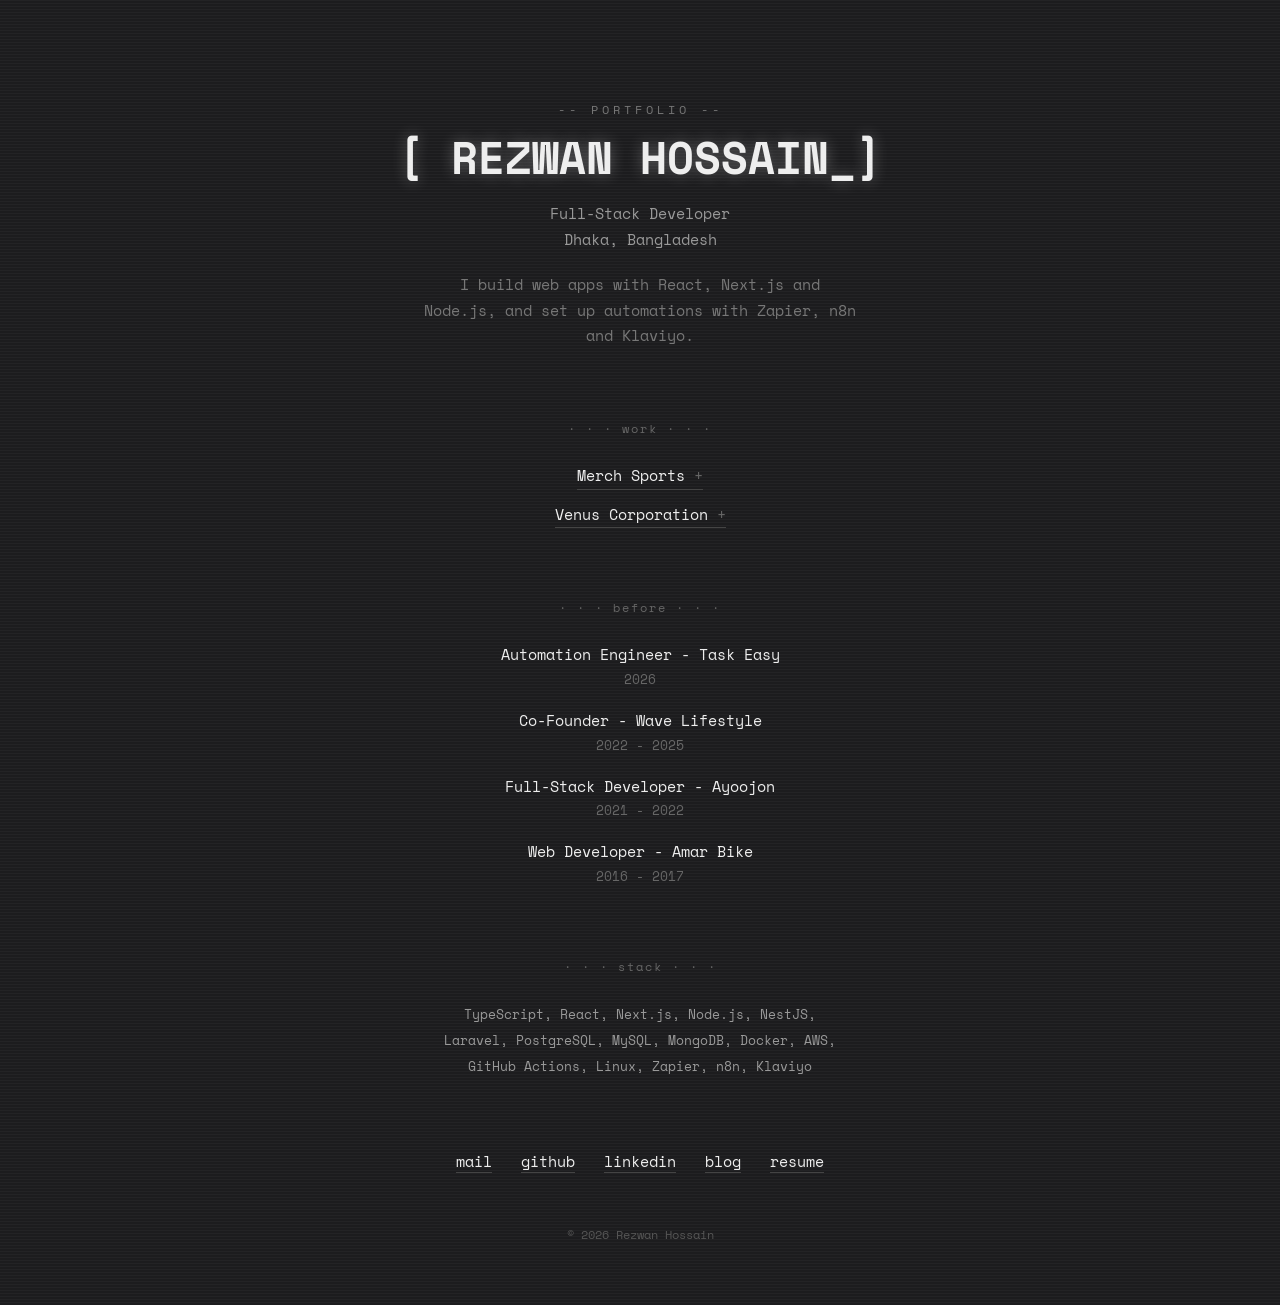
<file: index.html>
<!doctype html>
<html lang="en">
  <head>
    <meta charset="UTF-8" />
    <meta name="viewport" content="width=device-width, initial-scale=1.0" />
    <title>Rezwan Hossain</title>
    <link
      href="https://fonts.googleapis.com/css2?family=Space+Mono:wght@400;700&display=swap"
      rel="stylesheet"
    />
    <link rel="stylesheet" href="style.css" />
  </head>
  <body>
    <div class="container">
      <p class="label">-- portfolio --</p>
      <h1>[ Rezwan Hossain<span class="cursor">_</span>]</h1>
      <p class="sub">Full-Stack Developer</p>
      <p class="sub">Dhaka, Bangladesh</p>
      <p class="about">
        I build web apps with React, Next.js and Node.js, and set up automations
        with Zapier, n8n and Klaviyo.
      </p>

      <h2>· · · work · · ·</h2>
      <details>
        <summary>Merch Sports</summary>
        <p>
          Sports merch store. Next.js, TypeScript, PostgreSQL, Prisma. Deployed
          to a VPS with GitHub Actions.
        </p>
        <p>
          <a href="#">live</a>
          <a href="https://github.com/rezwan-hossain">code</a>
        </p>
      </details>
      <details>
        <summary>Venus Corporation</summary>
        <p>Online shop for a sports merchandise business.</p>
        <p>
          <a href="#">live</a>
          <a href="https://github.com/rezwan-hossain">code</a>
        </p>
      </details>

      <h2>· · · before · · ·</h2>
      <div class="job">Automation Engineer - Task Easy<span>2026</span></div>
      <div class="job">Co-Founder - Wave Lifestyle<span>2022 - 2025</span></div>
      <div class="job">
        Full-Stack Developer - Ayoojon<span>2021 - 2022</span>
      </div>
      <div class="job">Web Developer - Amar Bike<span>2016 - 2017</span></div>

      <h2>· · · stack · · ·</h2>
      <p class="stack">
        TypeScript, React, Next.js, Node.js, NestJS, Laravel, PostgreSQL, MySQL,
        MongoDB, Docker, AWS, GitHub Actions, Linux, Zapier, n8n, Klaviyo
      </p>

      <div class="links">
        <a href="mailto:h.rezwan@ymail.com">mail</a>
        <a href="https://github.com/rezwan-hossain">github</a>
        <a href="https://linkedin.com/in/rezwan-hossain">linkedin</a>
        <a href="blog/index.html">blog</a>
        <a href="public/Rezwan_Hossain_Resume.pdf" target="_blank">resume</a>
      </div>

      <footer>© 2026 Rezwan Hossain</footer>
    </div>
  </body>
</html>
</file>
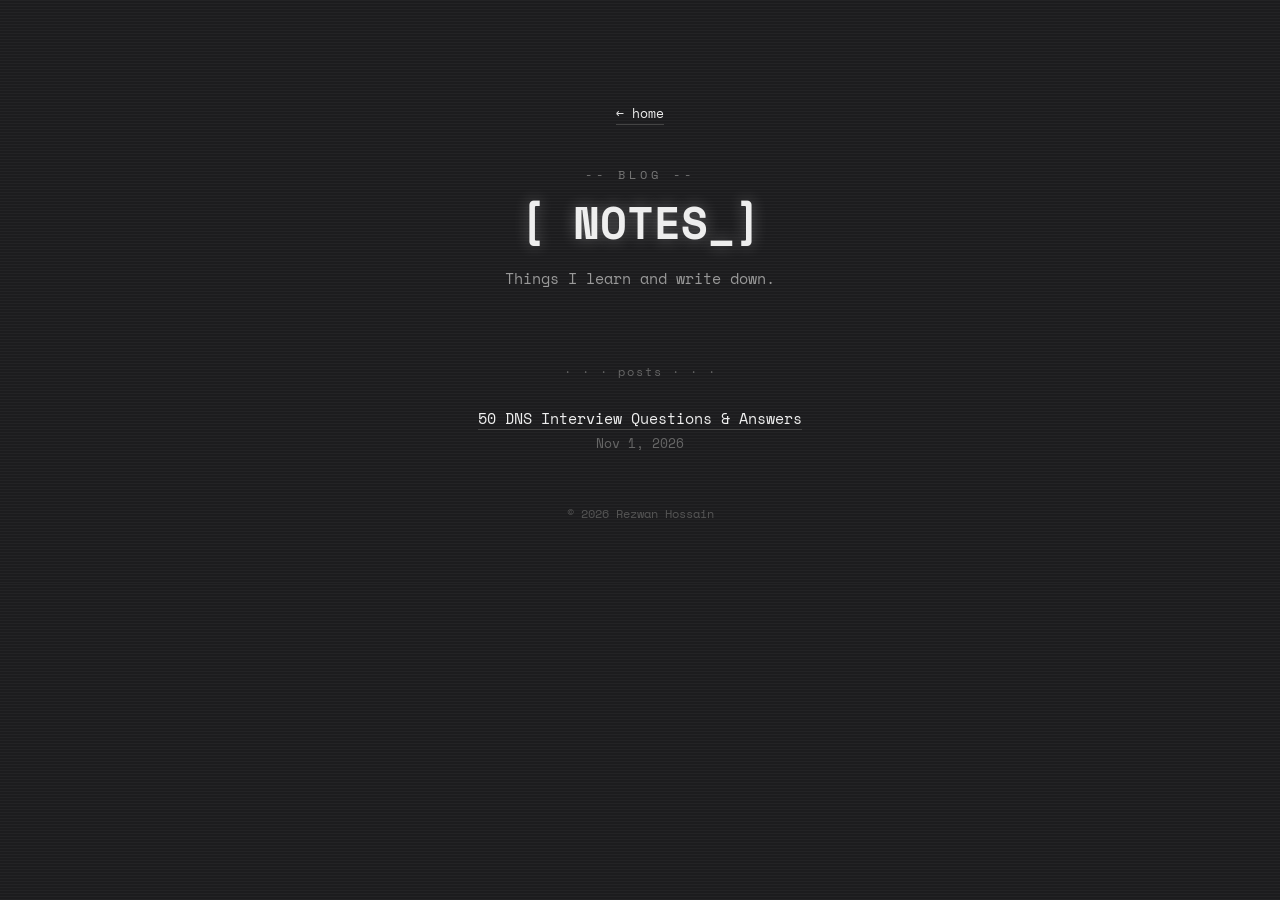
<file: blog/index.html>
<!doctype html>
<html lang="en">
  <head>
    <meta charset="UTF-8" />
    <meta name="viewport" content="width=device-width, initial-scale=1.0" />
    <title>Blog · Rezwan Hossain</title>
    <link
      href="https://fonts.googleapis.com/css2?family=Space+Mono:wght@400;700&display=swap"
      rel="stylesheet"
    />
    <link rel="stylesheet" href="../style.css" />
    <link rel="stylesheet" href="blog.css" />
  </head>
  <body>
    <div class="container">
      <a class="back" href="../index.html">← home</a>

      <p class="label">-- blog --</p>
      <h1>[ Notes<span class="cursor">_</span>]</h1>
      <p class="sub">Things I learn and write down.</p>

      <h2>· · · posts · · ·</h2>
      <ul class="posts">
        <li>
          <a href="dns-interview-questions.html">50 DNS Interview Questions &amp; Answers</a>
          <span>Nov 1, 2026</span>
        </li>
      </ul>

      <footer>© 2026 Rezwan Hossain</footer>
    </div>
  </body>
</html>
</file>
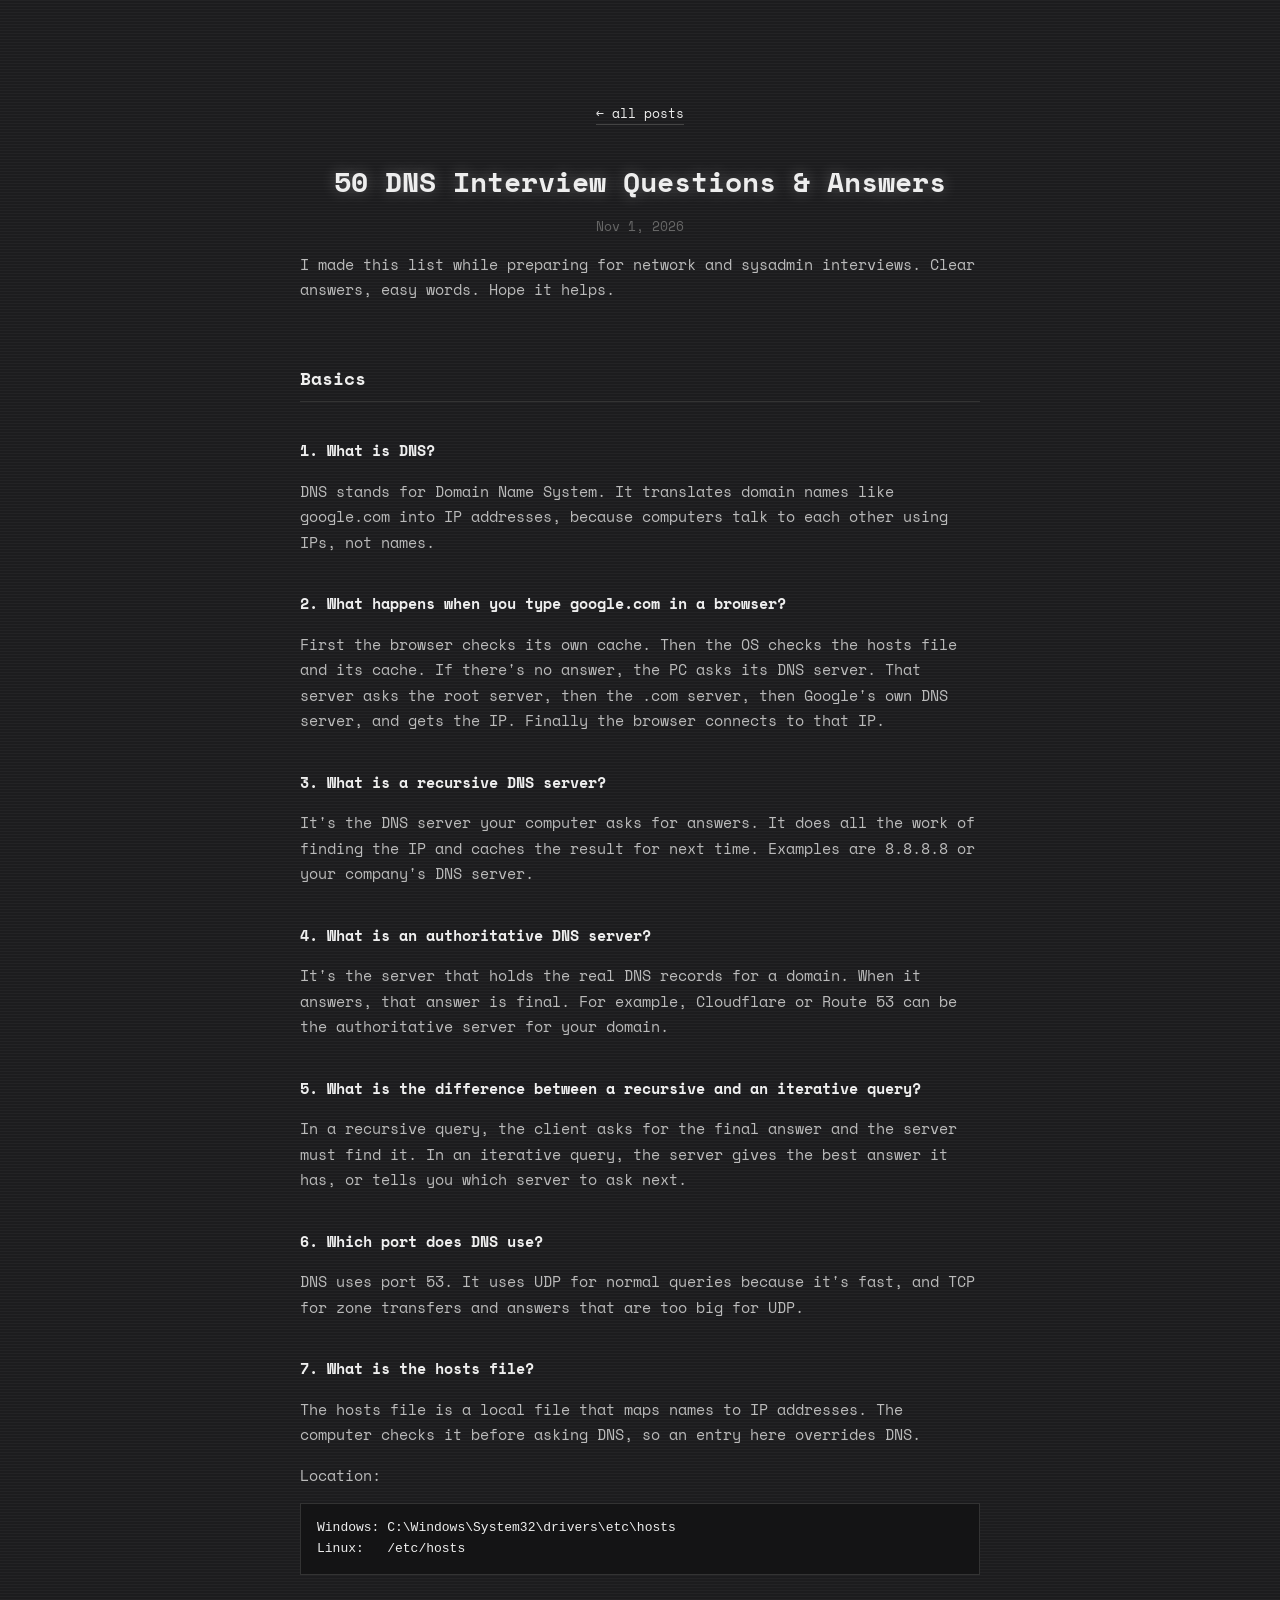
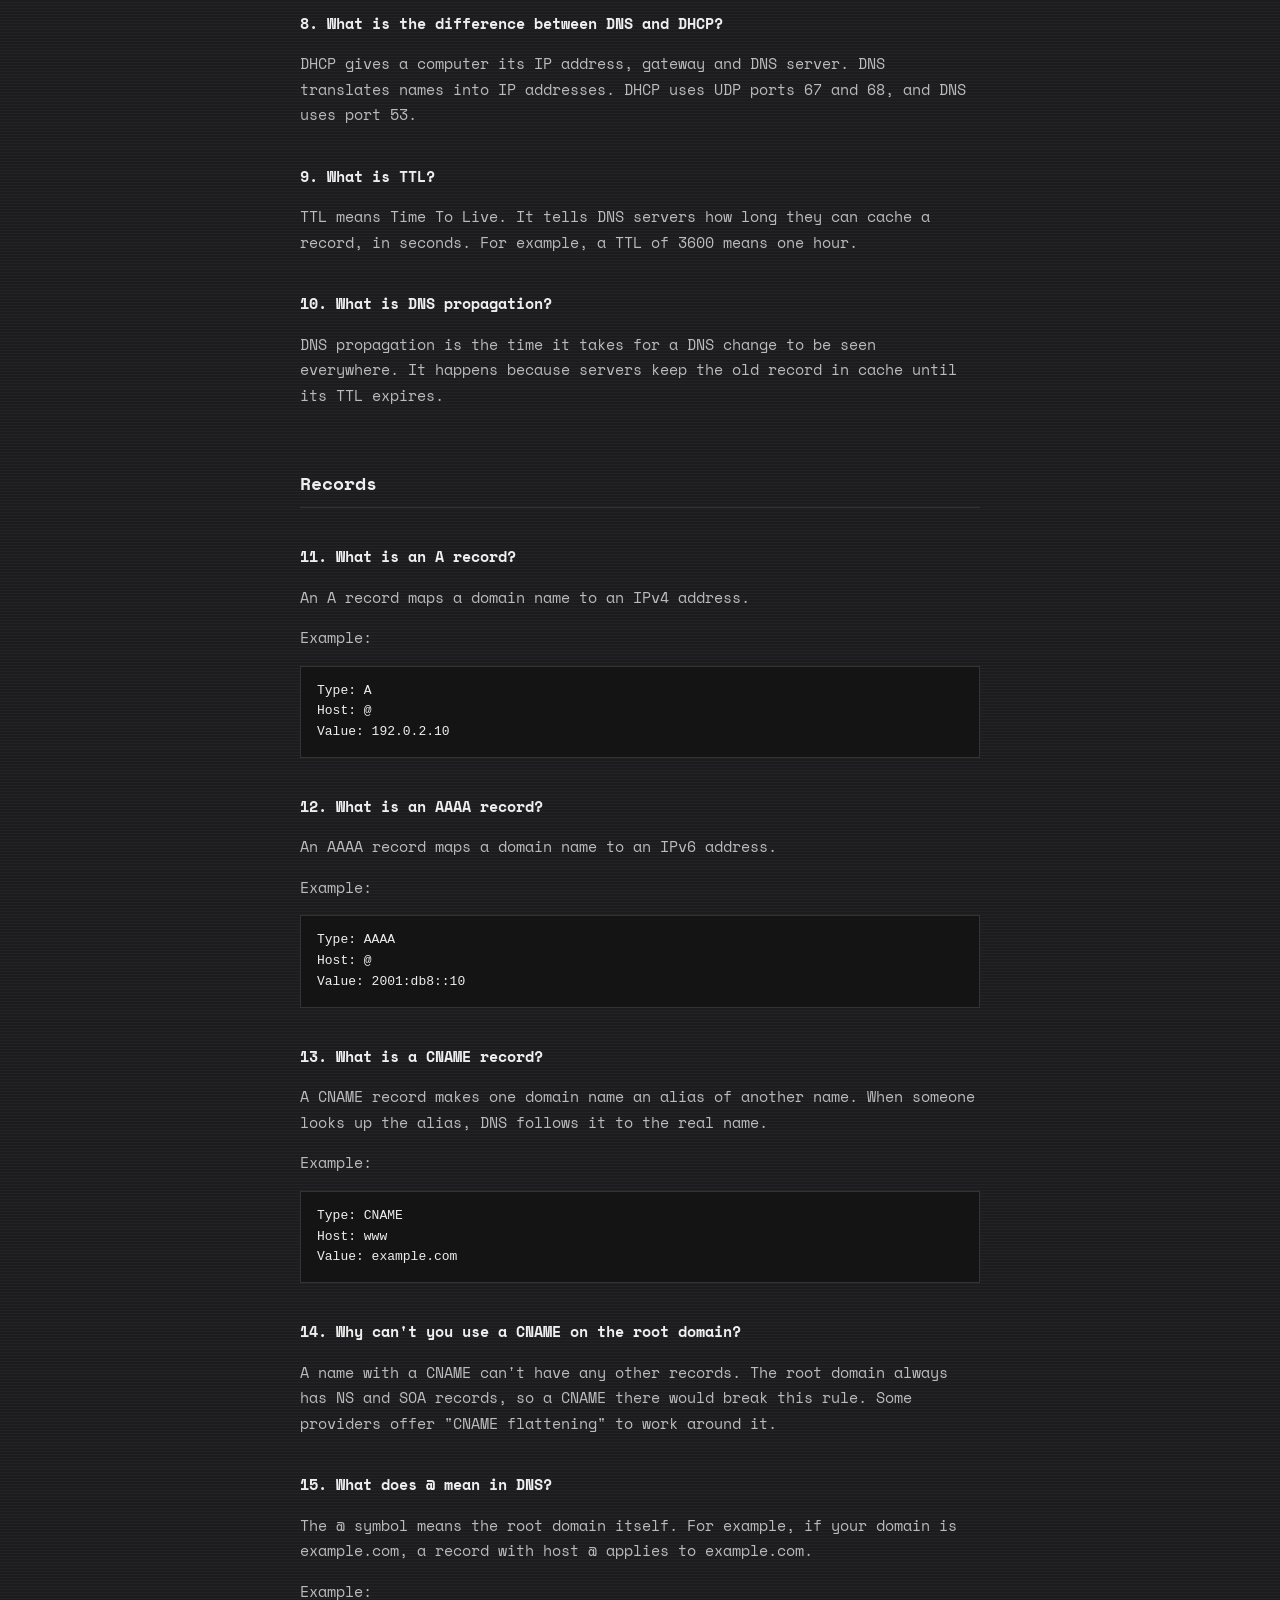
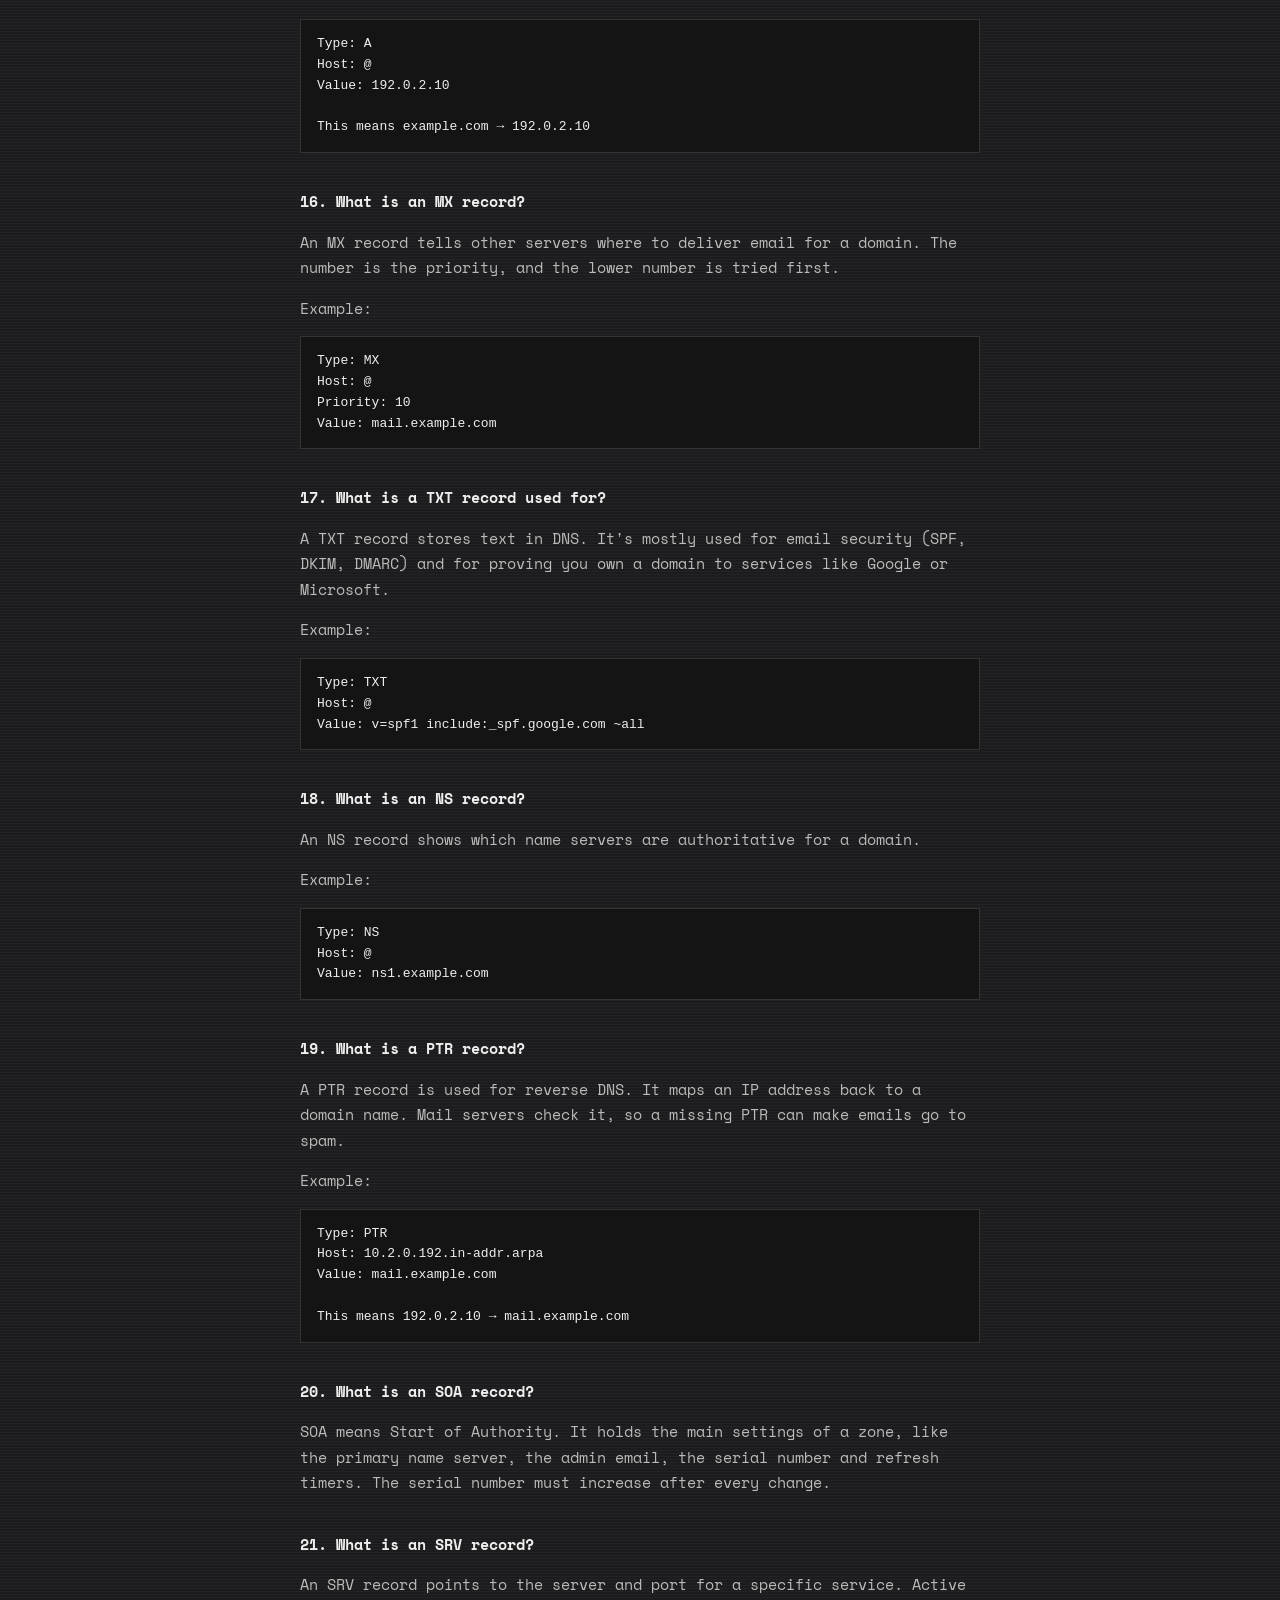
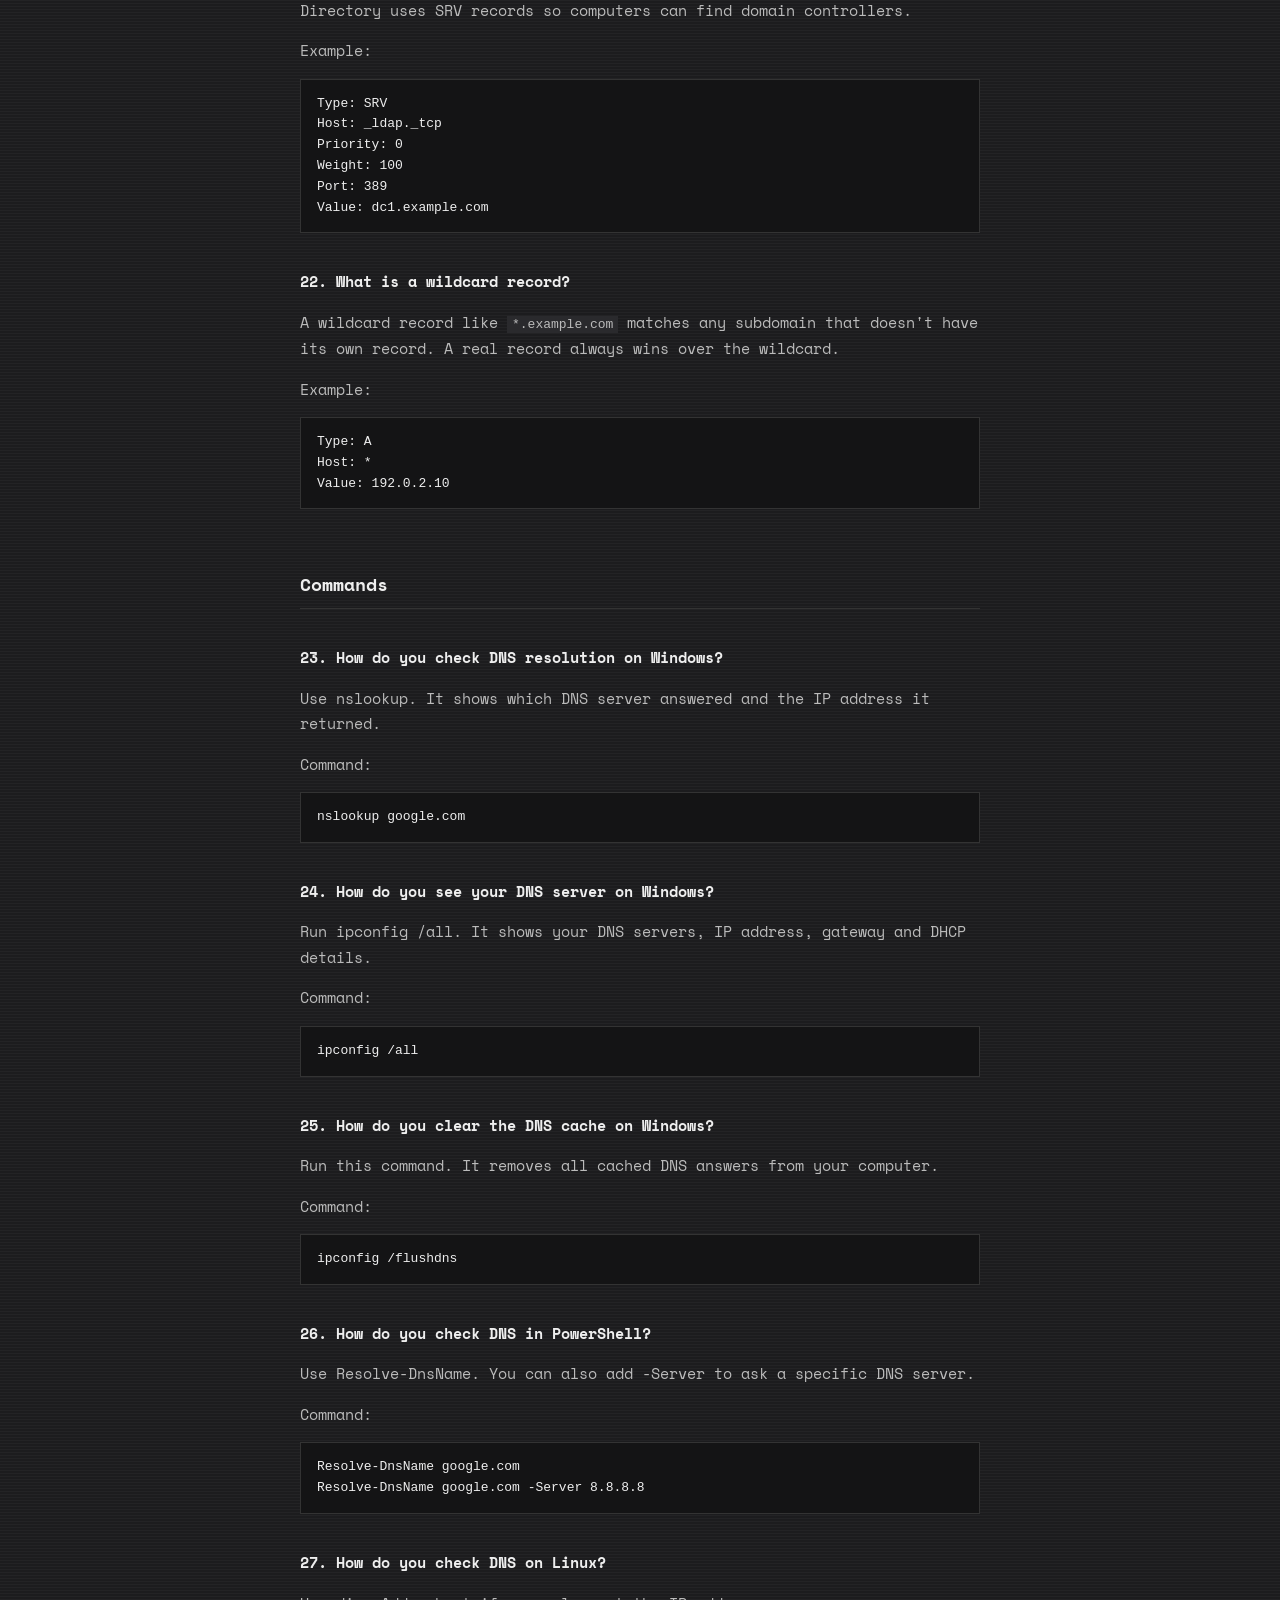
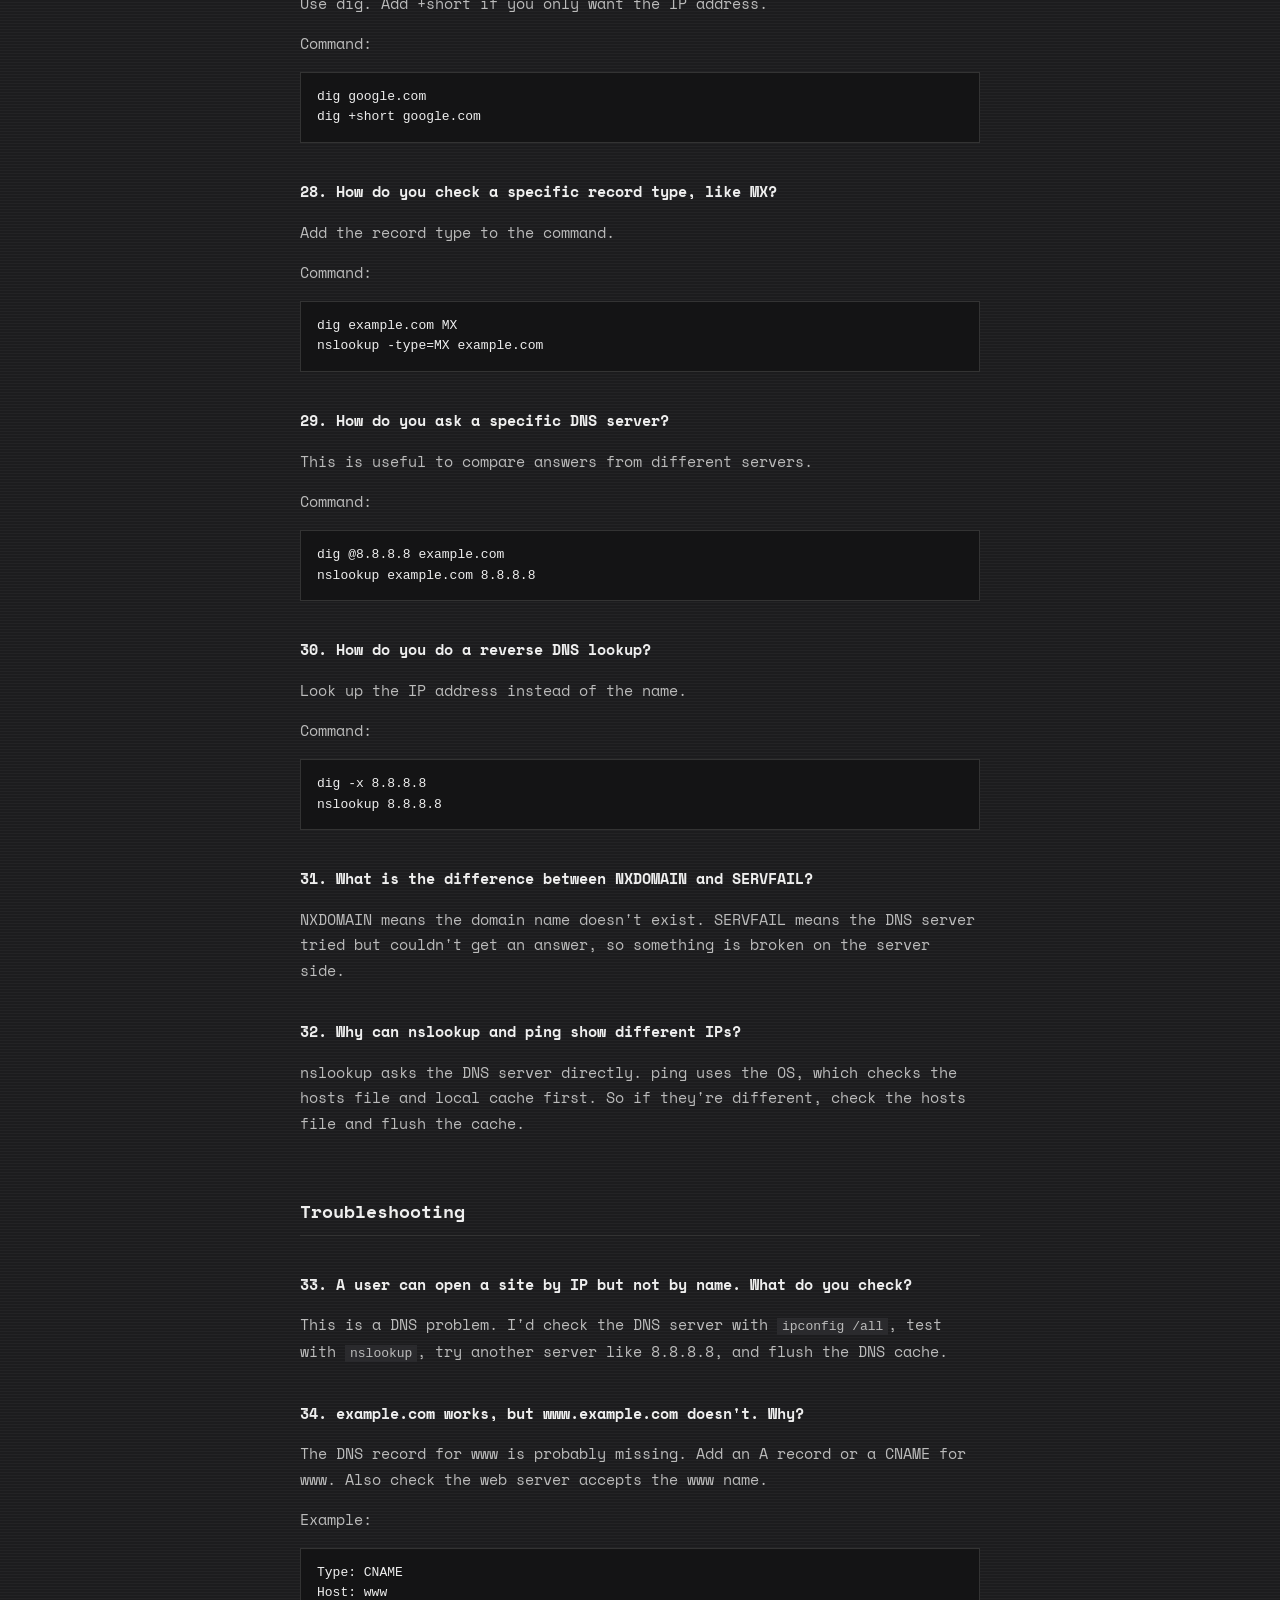
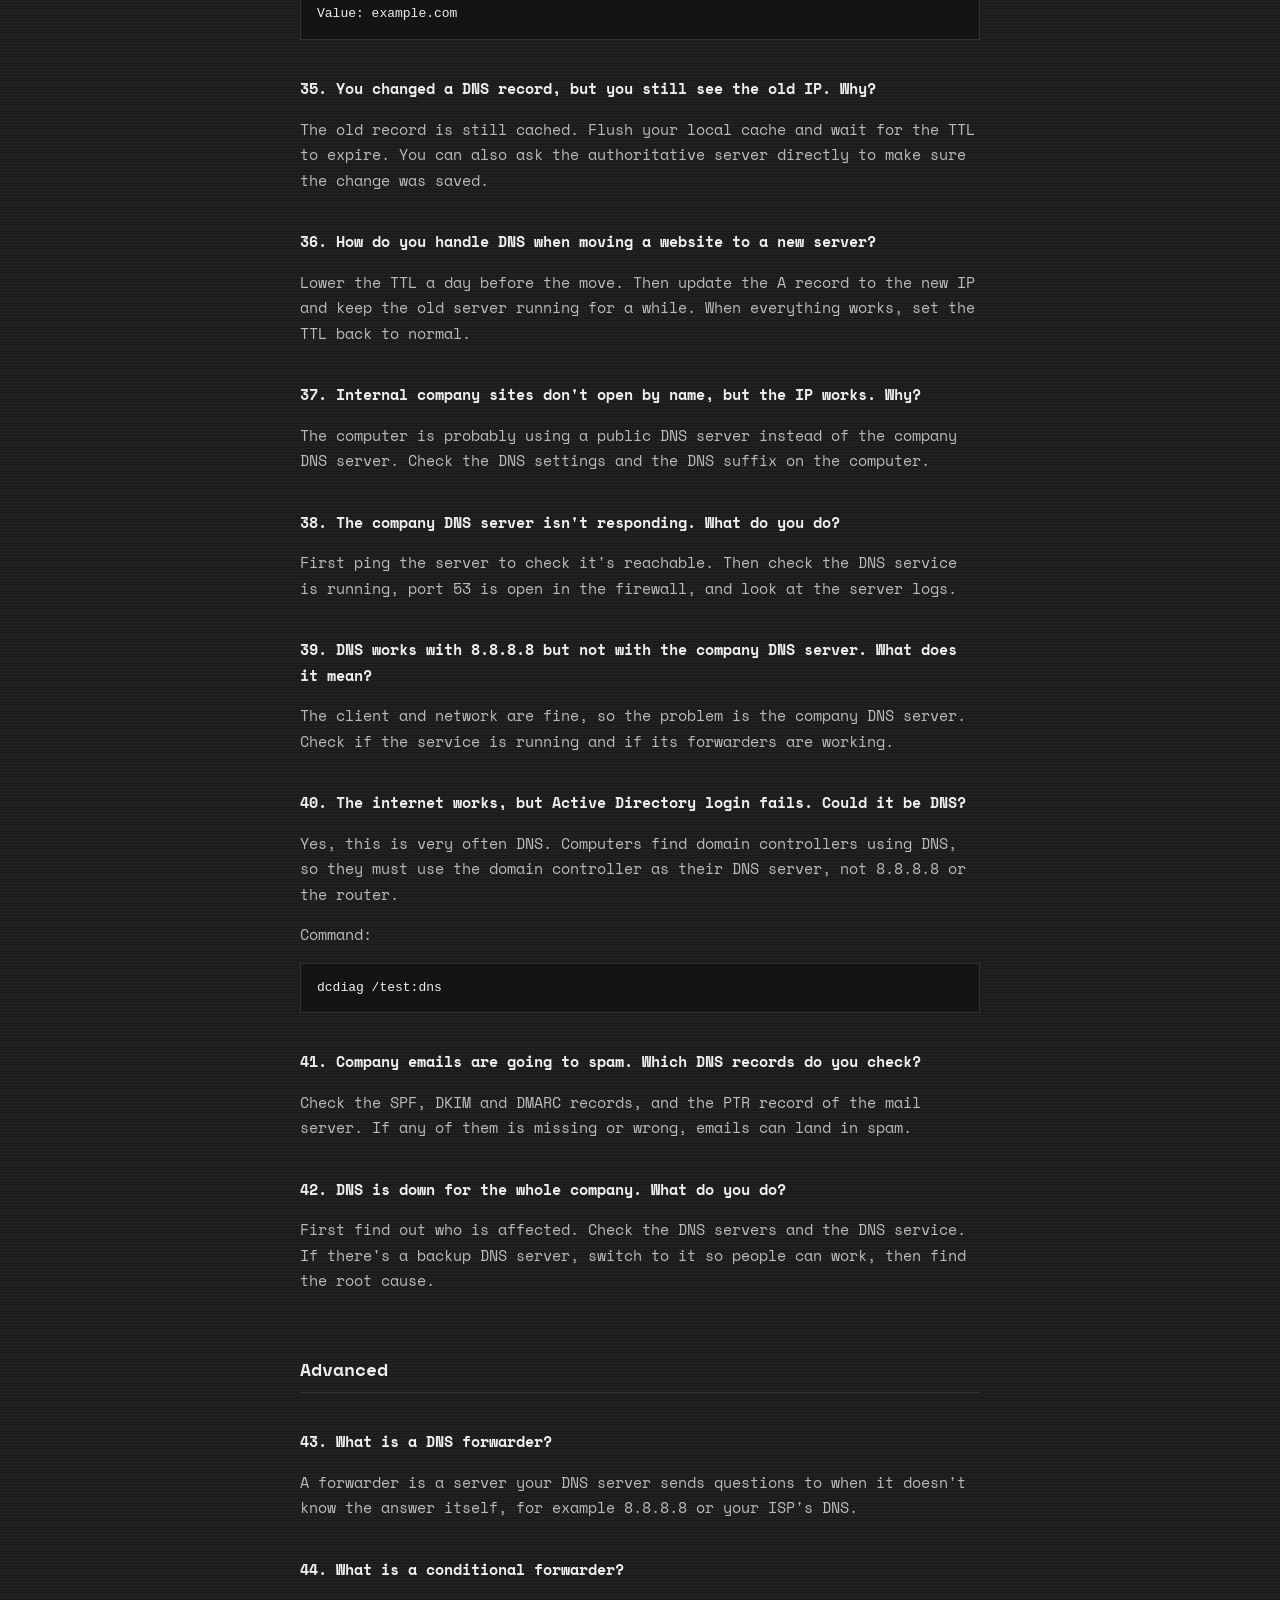
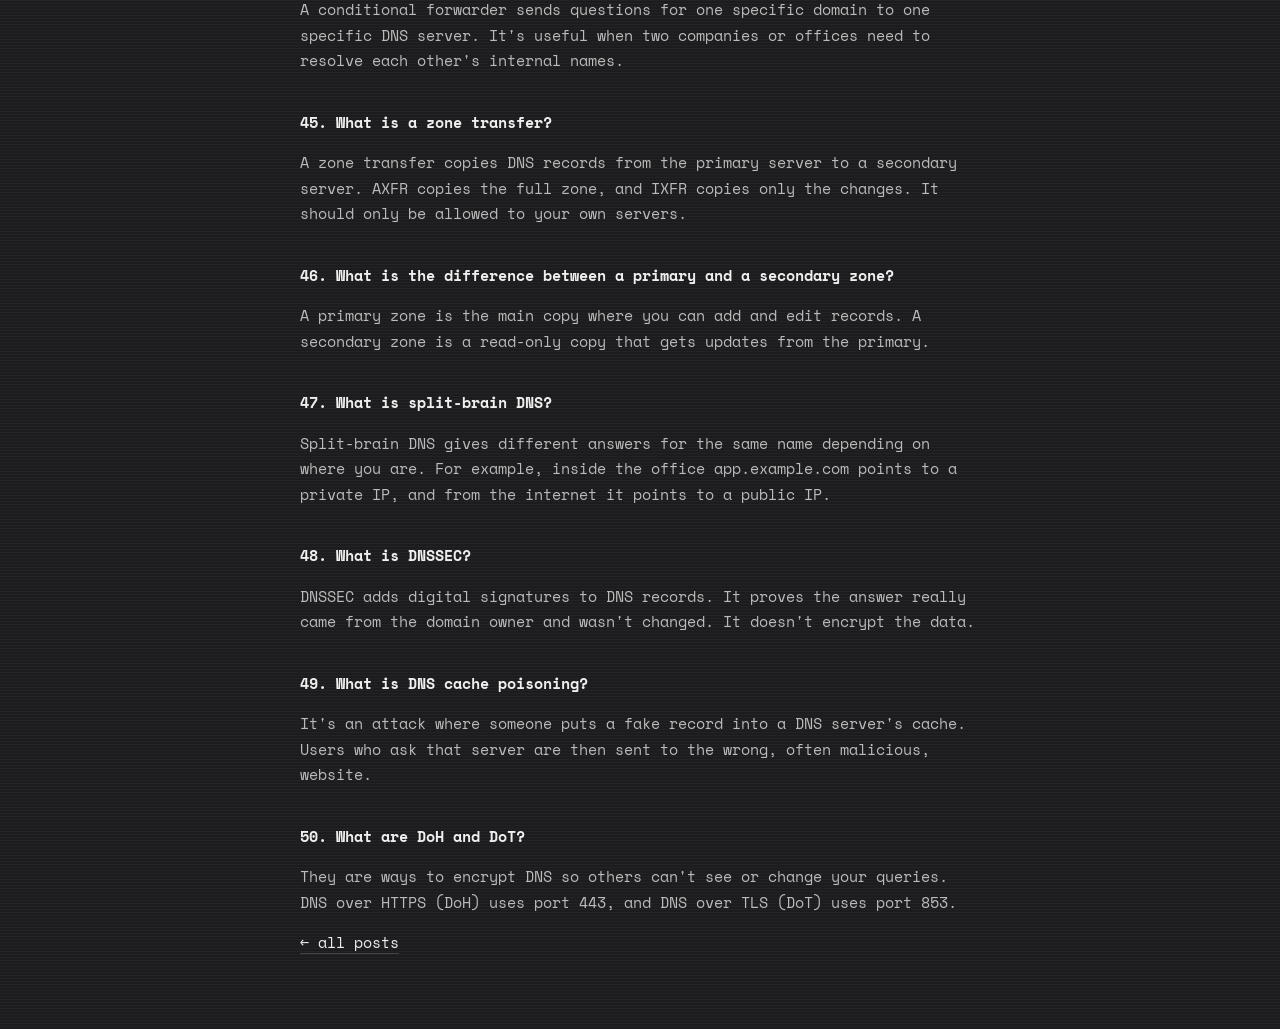
<file: blog/dns-interview-questions.html>
<!doctype html>
<html lang="en">
  <head>
    <meta charset="UTF-8" />
    <meta name="viewport" content="width=device-width, initial-scale=1.0" />
    <title>50 DNS Interview Questions &amp; Answers · Rezwan Hossain</title>
    <meta
      name="description"
      content="50 DNS interview questions with clear, simple answers."
    />
    <link
      href="https://fonts.googleapis.com/css2?family=Space+Mono:wght@400;700&display=swap"
      rel="stylesheet"
    />
    <link rel="stylesheet" href="../style.css" />
    <link rel="stylesheet" href="blog.css" />
  </head>
  <body>
    <article class="container post">
      <header>
        <a class="back" href="index.html">← all posts</a>
        <h1>50 DNS Interview Questions &amp; Answers</h1>
        <p class="date">Nov 1, 2026</p>
      </header>

      <p>
        I made this list while preparing for network and sysadmin interviews.
        Clear answers, easy words. Hope it helps.
      </p>

      <h2>Basics</h2>

      <h3>1. What is DNS?</h3>
      <p>
        DNS stands for Domain Name System. It translates domain names like
        google.com into IP addresses, because computers talk to each other
        using IPs, not names.
      </p>

      <h3>2. What happens when you type google.com in a browser?</h3>
      <p>
        First the browser checks its own cache. Then the OS checks the hosts
        file and its cache. If there's no answer, the PC asks its DNS server.
        That server asks the root server, then the .com server, then Google's
        own DNS server, and gets the IP. Finally the browser connects to that
        IP.
      </p>

      <h3>3. What is a recursive DNS server?</h3>
      <p>
        It's the DNS server your computer asks for answers. It does all the
        work of finding the IP and caches the result for next time. Examples
        are 8.8.8.8 or your company's DNS server.
      </p>

      <h3>4. What is an authoritative DNS server?</h3>
      <p>
        It's the server that holds the real DNS records for a domain. When it
        answers, that answer is final. For example, Cloudflare or Route 53
        can be the authoritative server for your domain.
      </p>

      <h3>5. What is the difference between a recursive and an iterative query?</h3>
      <p>
        In a recursive query, the client asks for the final answer and the
        server must find it. In an iterative query, the server gives the best
        answer it has, or tells you which server to ask next.
      </p>

      <h3>6. Which port does DNS use?</h3>
      <p>
        DNS uses port 53. It uses UDP for normal queries because it's fast,
        and TCP for zone transfers and answers that are too big for UDP.
      </p>

      <h3>7. What is the hosts file?</h3>
      <p>
        The hosts file is a local file that maps names to IP addresses. The
        computer checks it before asking DNS, so an entry here overrides DNS.
      </p>
      <p>Location:</p>
      <pre><code>Windows: C:\Windows\System32\drivers\etc\hosts
Linux:   /etc/hosts</code></pre>

      <h3>8. What is the difference between DNS and DHCP?</h3>
      <p>
        DHCP gives a computer its IP address, gateway and DNS server. DNS
        translates names into IP addresses. DHCP uses UDP ports 67 and 68,
        and DNS uses port 53.
      </p>

      <h3>9. What is TTL?</h3>
      <p>
        TTL means Time To Live. It tells DNS servers how long they can cache a
        record, in seconds. For example, a TTL of 3600 means one hour.
      </p>

      <h3>10. What is DNS propagation?</h3>
      <p>
        DNS propagation is the time it takes for a DNS change to be seen
        everywhere. It happens because servers keep the old record in cache
        until its TTL expires.
      </p>

      <h2>Records</h2>

      <h3>11. What is an A record?</h3>
      <p>An A record maps a domain name to an IPv4 address.</p>
      <p>Example:</p>
      <pre><code>Type: A
Host: @
Value: 192.0.2.10</code></pre>

      <h3>12. What is an AAAA record?</h3>
      <p>An AAAA record maps a domain name to an IPv6 address.</p>
      <p>Example:</p>
      <pre><code>Type: AAAA
Host: @
Value: 2001:db8::10</code></pre>

      <h3>13. What is a CNAME record?</h3>
      <p>
        A CNAME record makes one domain name an alias of another name. When
        someone looks up the alias, DNS follows it to the real name.
      </p>
      <p>Example:</p>
      <pre><code>Type: CNAME
Host: www
Value: example.com</code></pre>

      <h3>14. Why can't you use a CNAME on the root domain?</h3>
      <p>
        A name with a CNAME can't have any other records. The root domain
        always has NS and SOA records, so a CNAME there would break this rule.
        Some providers offer "CNAME flattening" to work around it.
      </p>

      <h3>15. What does @ mean in DNS?</h3>
      <p>
        The @ symbol means the root domain itself. For example, if your
        domain is example.com, a record with host @ applies to example.com.
      </p>
      <p>Example:</p>
      <pre><code>Type: A
Host: @
Value: 192.0.2.10

This means example.com → 192.0.2.10</code></pre>

      <h3>16. What is an MX record?</h3>
      <p>
        An MX record tells other servers where to deliver email for a domain.
        The number is the priority, and the lower number is tried first.
      </p>
      <p>Example:</p>
      <pre><code>Type: MX
Host: @
Priority: 10
Value: mail.example.com</code></pre>

      <h3>17. What is a TXT record used for?</h3>
      <p>
        A TXT record stores text in DNS. It's mostly used for email security
        (SPF, DKIM, DMARC) and for proving you own a domain to services like
        Google or Microsoft.
      </p>
      <p>Example:</p>
      <pre><code>Type: TXT
Host: @
Value: v=spf1 include:_spf.google.com ~all</code></pre>

      <h3>18. What is an NS record?</h3>
      <p>An NS record shows which name servers are authoritative for a domain.</p>
      <p>Example:</p>
      <pre><code>Type: NS
Host: @
Value: ns1.example.com</code></pre>

      <h3>19. What is a PTR record?</h3>
      <p>
        A PTR record is used for reverse DNS. It maps an IP address back to a
        domain name. Mail servers check it, so a missing PTR can make emails
        go to spam.
      </p>
      <p>Example:</p>
      <pre><code>Type: PTR
Host: 10.2.0.192.in-addr.arpa
Value: mail.example.com

This means 192.0.2.10 → mail.example.com</code></pre>

      <h3>20. What is an SOA record?</h3>
      <p>
        SOA means Start of Authority. It holds the main settings of a zone,
        like the primary name server, the admin email, the serial number and
        refresh timers. The serial number must increase after every change.
      </p>

      <h3>21. What is an SRV record?</h3>
      <p>
        An SRV record points to the server and port for a specific service.
        Active Directory uses SRV records so computers can find domain
        controllers.
      </p>
      <p>Example:</p>
      <pre><code>Type: SRV
Host: _ldap._tcp
Priority: 0
Weight: 100
Port: 389
Value: dc1.example.com</code></pre>

      <h3>22. What is a wildcard record?</h3>
      <p>
        A wildcard record like <code>*.example.com</code> matches any
        subdomain that doesn't have its own record. A real record always wins
        over the wildcard.
      </p>
      <p>Example:</p>
      <pre><code>Type: A
Host: *
Value: 192.0.2.10</code></pre>

      <h2>Commands</h2>

      <h3>23. How do you check DNS resolution on Windows?</h3>
      <p>Use nslookup. It shows which DNS server answered and the IP address it returned.</p>
      <p>Command:</p>
      <pre><code>nslookup google.com</code></pre>

      <h3>24. How do you see your DNS server on Windows?</h3>
      <p>Run ipconfig /all. It shows your DNS servers, IP address, gateway and DHCP details.</p>
      <p>Command:</p>
      <pre><code>ipconfig /all</code></pre>

      <h3>25. How do you clear the DNS cache on Windows?</h3>
      <p>Run this command. It removes all cached DNS answers from your computer.</p>
      <p>Command:</p>
      <pre><code>ipconfig /flushdns</code></pre>

      <h3>26. How do you check DNS in PowerShell?</h3>
      <p>Use Resolve-DnsName. You can also add -Server to ask a specific DNS server.</p>
      <p>Command:</p>
      <pre><code>Resolve-DnsName google.com
Resolve-DnsName google.com -Server 8.8.8.8</code></pre>

      <h3>27. How do you check DNS on Linux?</h3>
      <p>Use dig. Add +short if you only want the IP address.</p>
      <p>Command:</p>
      <pre><code>dig google.com
dig +short google.com</code></pre>

      <h3>28. How do you check a specific record type, like MX?</h3>
      <p>Add the record type to the command.</p>
      <p>Command:</p>
      <pre><code>dig example.com MX
nslookup -type=MX example.com</code></pre>

      <h3>29. How do you ask a specific DNS server?</h3>
      <p>This is useful to compare answers from different servers.</p>
      <p>Command:</p>
      <pre><code>dig @8.8.8.8 example.com
nslookup example.com 8.8.8.8</code></pre>

      <h3>30. How do you do a reverse DNS lookup?</h3>
      <p>Look up the IP address instead of the name.</p>
      <p>Command:</p>
      <pre><code>dig -x 8.8.8.8
nslookup 8.8.8.8</code></pre>

      <h3>31. What is the difference between NXDOMAIN and SERVFAIL?</h3>
      <p>
        NXDOMAIN means the domain name doesn't exist. SERVFAIL means the DNS
        server tried but couldn't get an answer, so something is broken on
        the server side.
      </p>

      <h3>32. Why can nslookup and ping show different IPs?</h3>
      <p>
        nslookup asks the DNS server directly. ping uses the OS, which checks
        the hosts file and local cache first. So if they're different, check
        the hosts file and flush the cache.
      </p>

      <h2>Troubleshooting</h2>

      <h3>33. A user can open a site by IP but not by name. What do you check?</h3>
      <p>
        This is a DNS problem. I'd check the DNS server with
        <code>ipconfig /all</code>, test with <code>nslookup</code>, try
        another server like 8.8.8.8, and flush the DNS cache.
      </p>

      <h3>34. example.com works, but www.example.com doesn't. Why?</h3>
      <p>
        The DNS record for www is probably missing. Add an A record or a CNAME
        for www. Also check the web server accepts the www name.
      </p>
      <p>Example:</p>
      <pre><code>Type: CNAME
Host: www
Value: example.com</code></pre>

      <h3>35. You changed a DNS record, but you still see the old IP. Why?</h3>
      <p>
        The old record is still cached. Flush your local cache and wait for
        the TTL to expire. You can also ask the authoritative server directly
        to make sure the change was saved.
      </p>

      <h3>36. How do you handle DNS when moving a website to a new server?</h3>
      <p>
        Lower the TTL a day before the move. Then update the A record to the
        new IP and keep the old server running for a while. When everything
        works, set the TTL back to normal.
      </p>

      <h3>37. Internal company sites don't open by name, but the IP works. Why?</h3>
      <p>
        The computer is probably using a public DNS server instead of the
        company DNS server. Check the DNS settings and the DNS suffix on the
        computer.
      </p>

      <h3>38. The company DNS server isn't responding. What do you do?</h3>
      <p>
        First ping the server to check it's reachable. Then check the DNS
        service is running, port 53 is open in the firewall, and look at the
        server logs.
      </p>

      <h3>39. DNS works with 8.8.8.8 but not with the company DNS server. What does it mean?</h3>
      <p>
        The client and network are fine, so the problem is the company DNS
        server. Check if the service is running and if its forwarders are
        working.
      </p>

      <h3>40. The internet works, but Active Directory login fails. Could it be DNS?</h3>
      <p>
        Yes, this is very often DNS. Computers find domain controllers using
        DNS, so they must use the domain controller as their DNS server, not
        8.8.8.8 or the router.
      </p>
      <p>Command:</p>
      <pre><code>dcdiag /test:dns</code></pre>

      <h3>41. Company emails are going to spam. Which DNS records do you check?</h3>
      <p>
        Check the SPF, DKIM and DMARC records, and the PTR record of the mail
        server. If any of them is missing or wrong, emails can land in spam.
      </p>

      <h3>42. DNS is down for the whole company. What do you do?</h3>
      <p>
        First find out who is affected. Check the DNS servers and the DNS
        service. If there's a backup DNS server, switch to it so people can
        work, then find the root cause.
      </p>

      <h2>Advanced</h2>

      <h3>43. What is a DNS forwarder?</h3>
      <p>
        A forwarder is a server your DNS server sends questions to when it
        doesn't know the answer itself, for example 8.8.8.8 or your ISP's DNS.
      </p>

      <h3>44. What is a conditional forwarder?</h3>
      <p>
        A conditional forwarder sends questions for one specific domain to one
        specific DNS server. It's useful when two companies or offices need to
        resolve each other's internal names.
      </p>

      <h3>45. What is a zone transfer?</h3>
      <p>
        A zone transfer copies DNS records from the primary server to a
        secondary server. AXFR copies the full zone, and IXFR copies only the
        changes. It should only be allowed to your own servers.
      </p>

      <h3>46. What is the difference between a primary and a secondary zone?</h3>
      <p>
        A primary zone is the main copy where you can add and edit records. A
        secondary zone is a read-only copy that gets updates from the primary.
      </p>

      <h3>47. What is split-brain DNS?</h3>
      <p>
        Split-brain DNS gives different answers for the same name depending on
        where you are. For example, inside the office app.example.com points to
        a private IP, and from the internet it points to a public IP.
      </p>

      <h3>48. What is DNSSEC?</h3>
      <p>
        DNSSEC adds digital signatures to DNS records. It proves the answer
        really came from the domain owner and wasn't changed. It doesn't
        encrypt the data.
      </p>

      <h3>49. What is DNS cache poisoning?</h3>
      <p>
        It's an attack where someone puts a fake record into a DNS server's
        cache. Users who ask that server are then sent to the wrong, often
        malicious, website.
      </p>

      <h3>50. What are DoH and DoT?</h3>
      <p>
        They are ways to encrypt DNS so others can't see or change your
        queries. DNS over HTTPS (DoH) uses port 443, and DNS over TLS (DoT)
        uses port 853.
      </p>

      <p><a href="index.html">← all posts</a></p>
    </article>
  </body>
</html>
</file>
<file: style.css>
body {
  margin: 0;
  background: #1c1c1e repeating-linear-gradient(rgba(255, 255, 255, 0.03) 0 1px, transparent 1px 3px);
  color: #eee;
  font-family: "Space Mono", monospace;
  font-size: 15px;
  line-height: 1.7;
  text-align: center;
}

::selection {
  background: #eee;
  color: #1c1c1e;
}

.container {
  max-width: 560px;
  margin: 0 auto;
  padding: 100px 20px 60px;
}

.label {
  margin: 0 0 12px;
  color: #777;
  font-size: 12px;
  letter-spacing: 4px;
  text-transform: uppercase;
}

h1 {
  margin: 0 0 16px;
  font-size: 44px;
  line-height: 1.2;
  text-transform: uppercase;
  text-shadow: 0 0 15px rgba(255, 255, 255, 0.3);
}

.cursor {
  animation: blink 1s steps(1) infinite;
}

@keyframes blink {
  50% {
    opacity: 0;
  }
}

.sub {
  margin: 0;
  color: #999;
}

.about {
  max-width: 440px;
  margin: 20px auto 0;
  color: #777;
}

h2 {
  margin: 70px 0 24px;
  color: #666;
  font-size: 12px;
  font-weight: normal;
  letter-spacing: 2px;
}

details {
  margin-bottom: 12px;
}

summary {
  display: inline-block;
  cursor: pointer;
  border-bottom: 1px solid #444;
  transition: border-color 0.2s, text-shadow 0.2s;
}

summary::after {
  content: " +";
  color: #666;
}

details[open] summary::after {
  content: " -";
}

details[open] {
  margin-bottom: 28px;
}

details p {
  max-width: 400px;
  margin: 8px auto;
  color: #999;
  font-size: 13px;
}

.job {
  margin-bottom: 18px;
}

.job span {
  display: block;
  color: #666;
  font-size: 13px;
}

.stack {
  max-width: 420px;
  margin: 0 auto;
  color: #999;
  font-size: 13px;
  line-height: 2;
}

a {
  color: #eee;
  text-decoration: none;
  border-bottom: 1px solid #444;
  margin: 0 10px;
  transition: border-color 0.2s, text-shadow 0.2s;
}

a:hover,
summary:hover {
  border-color: #eee;
  text-shadow: 0 0 8px rgba(255, 255, 255, 0.4);
}

.links {
  margin-top: 70px;
}

footer {
  margin-top: 50px;
  color: #555;
  font-size: 12px;
}

@media (max-width: 500px) {
  .container {
    padding-top: 70px;
  }

  h1 {
    font-size: 28px;
  }

  h2 {
    margin-top: 56px;
  }

  .links a {
    margin: 0 6px;
  }
}
</file>
<file: blog/blog.css>
/* blog list */

.posts {
  margin: 0;
  padding: 0;
  list-style: none;
}

.posts li {
  margin-bottom: 22px;
}

.posts a {
  margin: 0;
}

.posts span {
  display: block;
  color: #666;
  font-size: 13px;
}

.back {
  display: inline-block;
  margin: 0 0 40px;
  font-size: 13px;
}

/* single post */

.post {
  max-width: 680px;
  text-align: left;
}

.post header {
  text-align: center;
}

.post h1 {
  font-size: 28px;
  text-transform: none;
}

.post .date {
  color: #666;
  font-size: 13px;
}

.post h2 {
  margin: 60px 0 16px;
  padding-bottom: 8px;
  border-bottom: 1px solid #333;
  color: #eee;
  font-size: 18px;
  font-weight: bold;
  letter-spacing: 0;
}

.post h3 {
  margin: 36px 0 8px;
  font-size: 15px;
}

.post p,
.post li {
  color: #bbb;
}

.post ul,
.post ol {
  padding-left: 24px;
}

.post a {
  margin: 0;
}

.post .back {
  margin-bottom: 40px;
}

.post code {
  padding: 1px 5px;
  background: #2a2a2d;
  font-size: 13px;
}

.post pre {
  overflow-x: auto;
  padding: 14px 16px;
  background: #141415;
  border: 1px solid #333;
  font-size: 13px;
  line-height: 1.6;
}

.post pre code {
  padding: 0;
  background: none;
}

.post table {
  width: 100%;
  margin: 16px 0;
  border-collapse: collapse;
  font-size: 13px;
}

.post th,
.post td {
  padding: 8px 10px;
  border: 1px solid #333;
  text-align: left;
  vertical-align: top;
}

.post th {
  background: #2a2a2d;
}

.post td {
  color: #bbb;
}

.post img {
  max-width: 100%;
  border: 1px solid #333;
}

.post .note {
  padding: 12px 16px;
  border-left: 2px solid #eee;
  background: #232325;
}

.post .tag {
  display: inline-block;
  margin-right: 6px;
  padding: 0 6px;
  border: 1px solid #555;
  color: #999;
  font-size: 11px;
  text-transform: uppercase;
}

.checklist {
  padding-left: 0 !important;
  list-style: none;
}

.checklist label {
  cursor: pointer;
}

.checklist input {
  margin-right: 8px;
  accent-color: #eee;
}

.checklist input:checked + span {
  color: #666;
  text-decoration: line-through;
}

@media (max-width: 500px) {
  .post h1 {
    font-size: 22px;
  }

  .post pre,
  .post table {
    font-size: 12px;
  }
}
</file>
